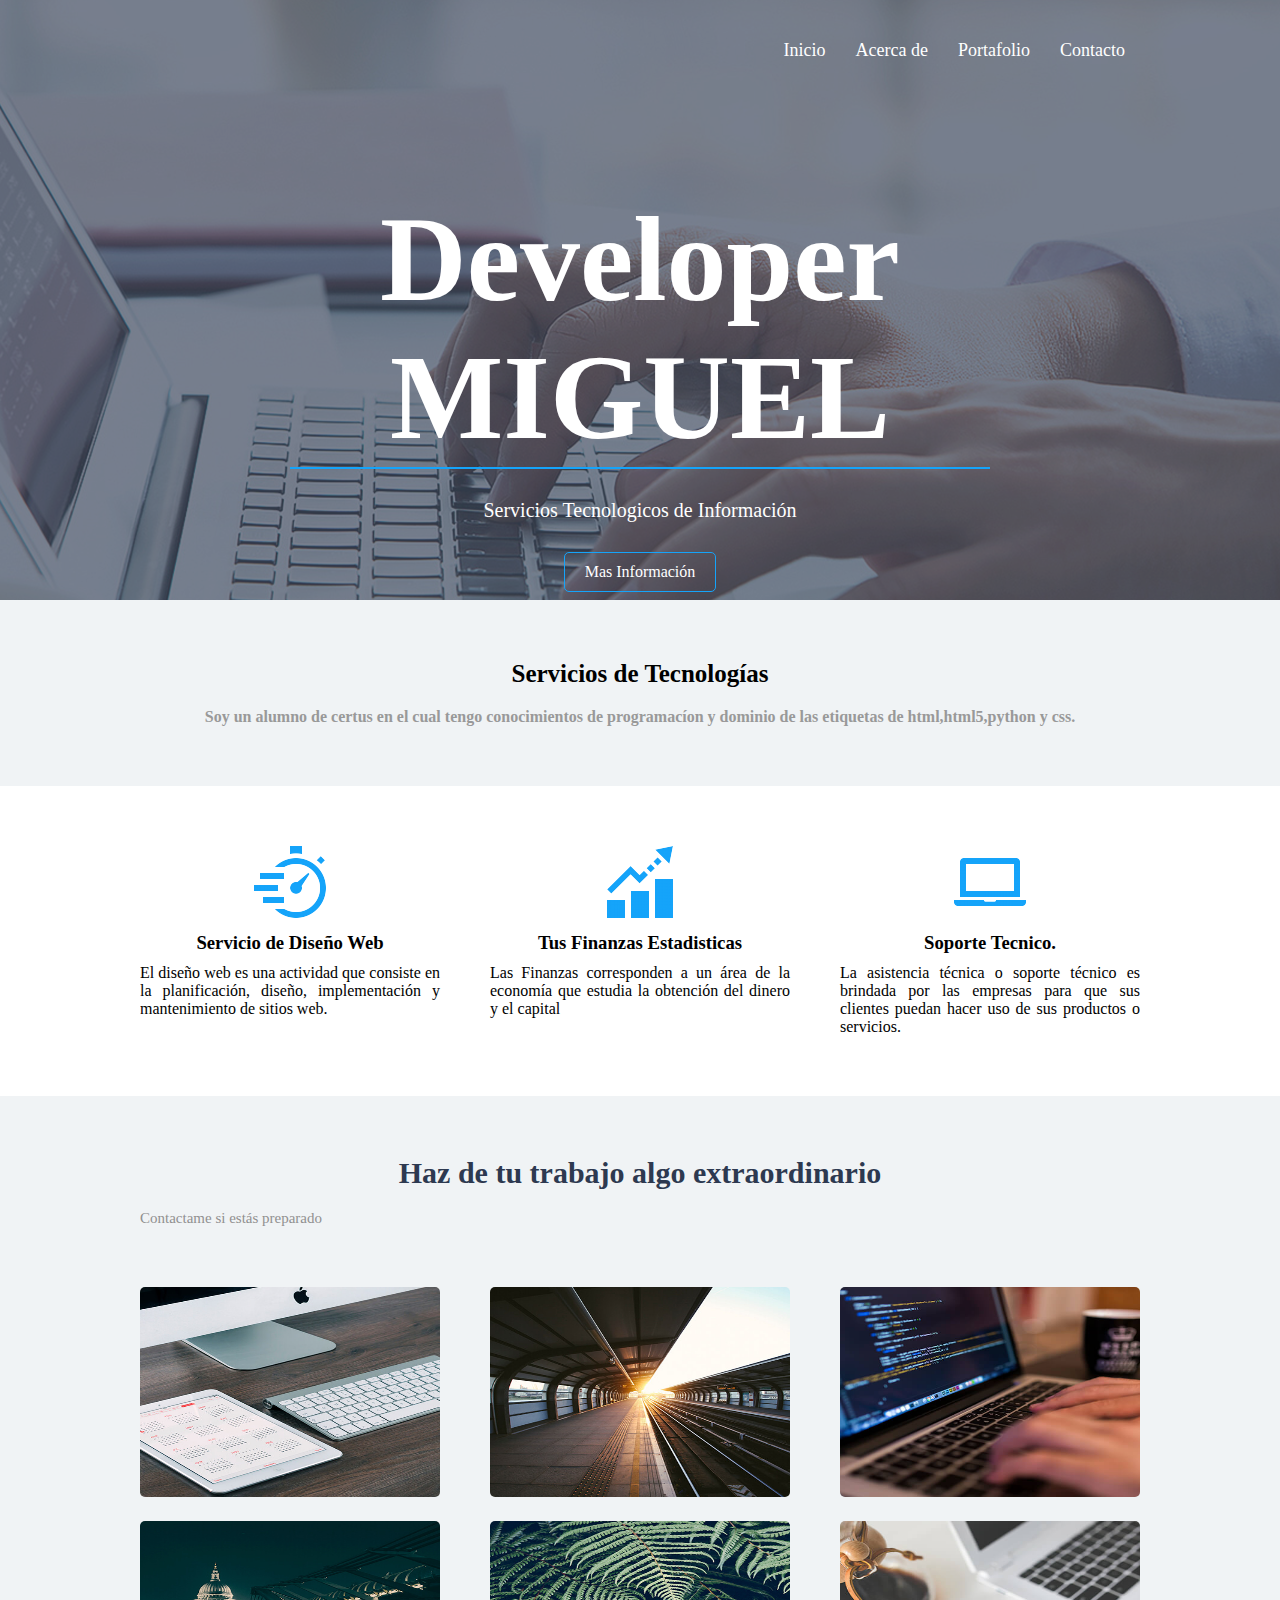
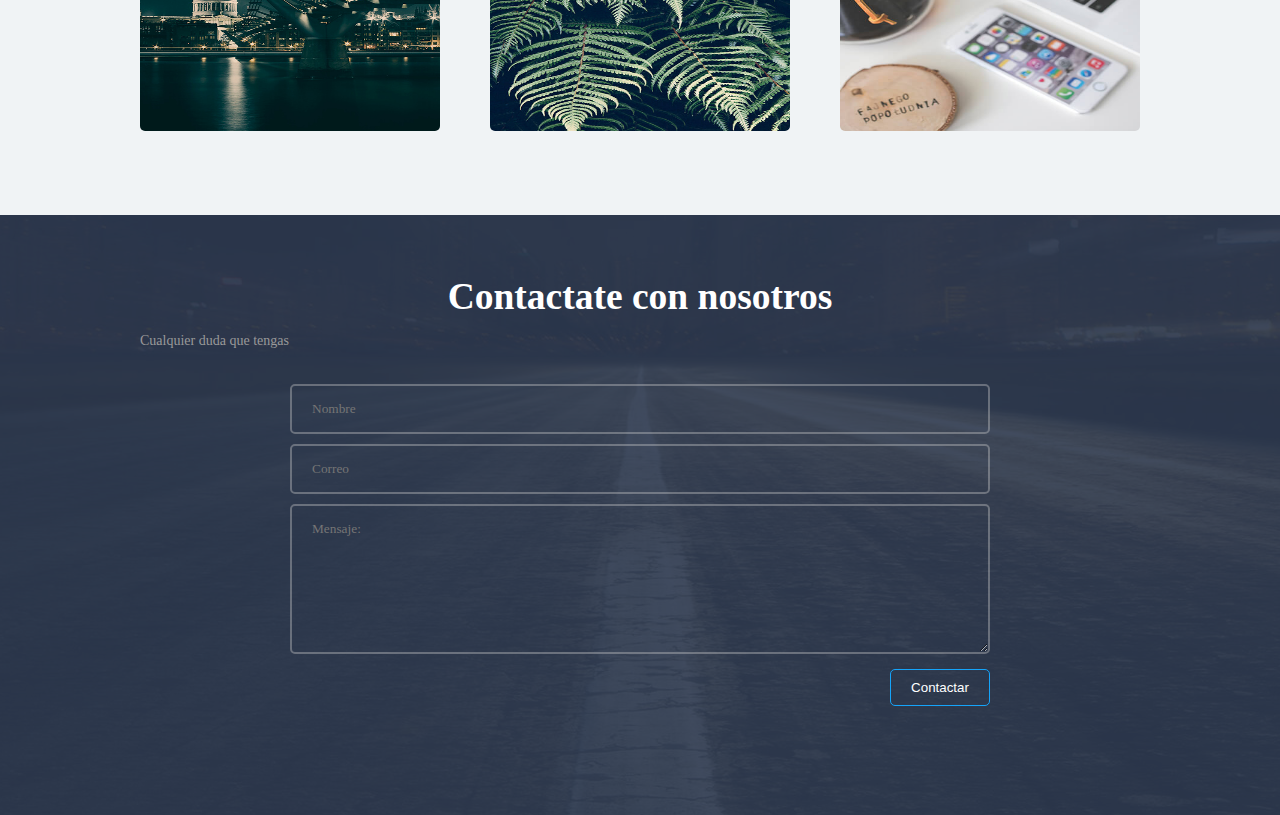
<file: index.html>
<!DOCTYPE html>
<html lang="en">
<head>
    <meta charset="UTF-8">
    <meta http-equiv="X-UA-Compatible" content="IE=edge">
    <meta name="viewport" content="width=device-width, initial-scale=1.0">
    <title>Miguel Mujica │ ADMINISTRADOR WEB</title>
    <link rel="stylesheet" href="css/estilos.css">
</head>
<body>
    <header>
        <div class="contenedor">
            <nav class="menu">
                <a href="index.html">Inicio</a>
                <a href="acerca.html">Acerca de</a>
                <a href="portafolio.html">Portafolio</a>
                <a href="contacto.html">Contacto</a>
            </nav>
            <div class="contenido-header">
                <h1 class="titulo-header">Developer MIGUEL</h1>
                <span class="linea-header"></span>
                <h2 class="texto-header">
                    Servicios Tecnologicos
                <span class="desaparecer">
                    de Información 
                </span></h2>
                <a href="" class="action-header">Mas Información</a>
            </div>
        </div>
    </header>
    <main>
        <section class="quienes">
            <div class="contenedor">
                <h3 class="quienes-titulo">Servicios de Tecnologías</h3>
                <p class="quienes-parrafo">
                    Soy un alumno de certus en el cual tengo conocimientos de programacíon y
                    dominio de las etiquetas de html,html5,python y css.
                </p>
            </div>
        </section>
        <section class="quehacemos">
            <div class="contenedor">
                <div class="contenido-cajas">
                    <div class="tarjeta">
                        <img src="img/icono1.png" alt=""
                        class="imagen-tarjeta">
                        <div class="contenido-tarjeta">
                        <h3 class="titulo-tarjeta">Servicio de Diseño Web</h3>
                        <p class="parrafo-tarjeta">
                            El diseño web es una actividad que consiste en la planificación, diseño, implementación y mantenimiento de sitios web.
                        </p>
                        </div>
                    </div>
                    <div class="tarjeta">
                        <img src="img/icono2.png" alt="" class="imagen-tarjeta">
                        <div class="contenido-tarjeta">
                           <h3 class="titulo-tarjeta">
                           Tus Finanzas Estadisticas</h3>
                           <p class="parrafo-tarjeta">
                               Las Finanzas corresponden a un área de la economía que estudia la obtención del dinero y el capital
                           </p> 
                        </div>
                    </div>
                    <div class="tarjeta">
                        <img src="img/icono3.png" alt="" class="imagen-tarjeta">
                        <div class="contenido-tarjeta">
                            <h3 class="titulo-tarjeta">
                            Soporte Tecnico.</h3>
                            <p class="parrafo-tarjeta">
                               La asistencia técnica o soporte técnico es brindada por las empresas para que sus clientes puedan hacer uso de sus productos o servicios. 
                            </p>
                        </div>
                    </div>
                </div>
            </div>
        </section>
        <section class="portafolio">
            <div class="contenedor">
                <div class="portafolio-textos">
                    <h2>Haz de tu trabajo algo extraordinario</h2>
                    <p>Contactame si estás preparado</p>
                </div>
                <section class="galeria">
                    <div class="fotos">
                        <img src="img/1.jpg" alt="">
                    </div>
                    <div class="fotos">
                        <img src="img/2.jpg" alt="">
                    </div>
                    <div class="fotos">
                        <img src="img/3.jpg" alt="">
                    </div>
                    <div class="fotos">
                        <img src="img/4.jpg" alt="">
                    </div>
                    <div class="fotos">
                        <img src="img/5.jpg" alt="">
                    </div>
                    <div class="fotos">
                        <img src="img/6.jpg" alt="">
                    </div>
                </section>
            </div>
        </section>
    </main>
    <footer>
        <section class="contacto">
            <div class="contenedor">
                <div class="footer-textos">
                    <h2>Contactate con nosotros</h2>
                    <p>Cualquier duda que tengas</p>
                </div>
                <form action="" class="formulario" method="POST">
                    <input type="text" placeholder="Nombre" id="nombre" name="nombre" required value="">
                    <input type="text" placeholder="Correo" id="correo" name="correo" required value="" class="email">
                    <textarea name="mensaje" id="mensaje" placeholder="Mensaje:"></textarea>
                    <div class="derecha">
                        <input class="boton derecha" type="submit" value="Contactar" name="submit">
                    </div>
                </form>
            </div>
        </section>
    </footer>
</body>
</html>
</file>
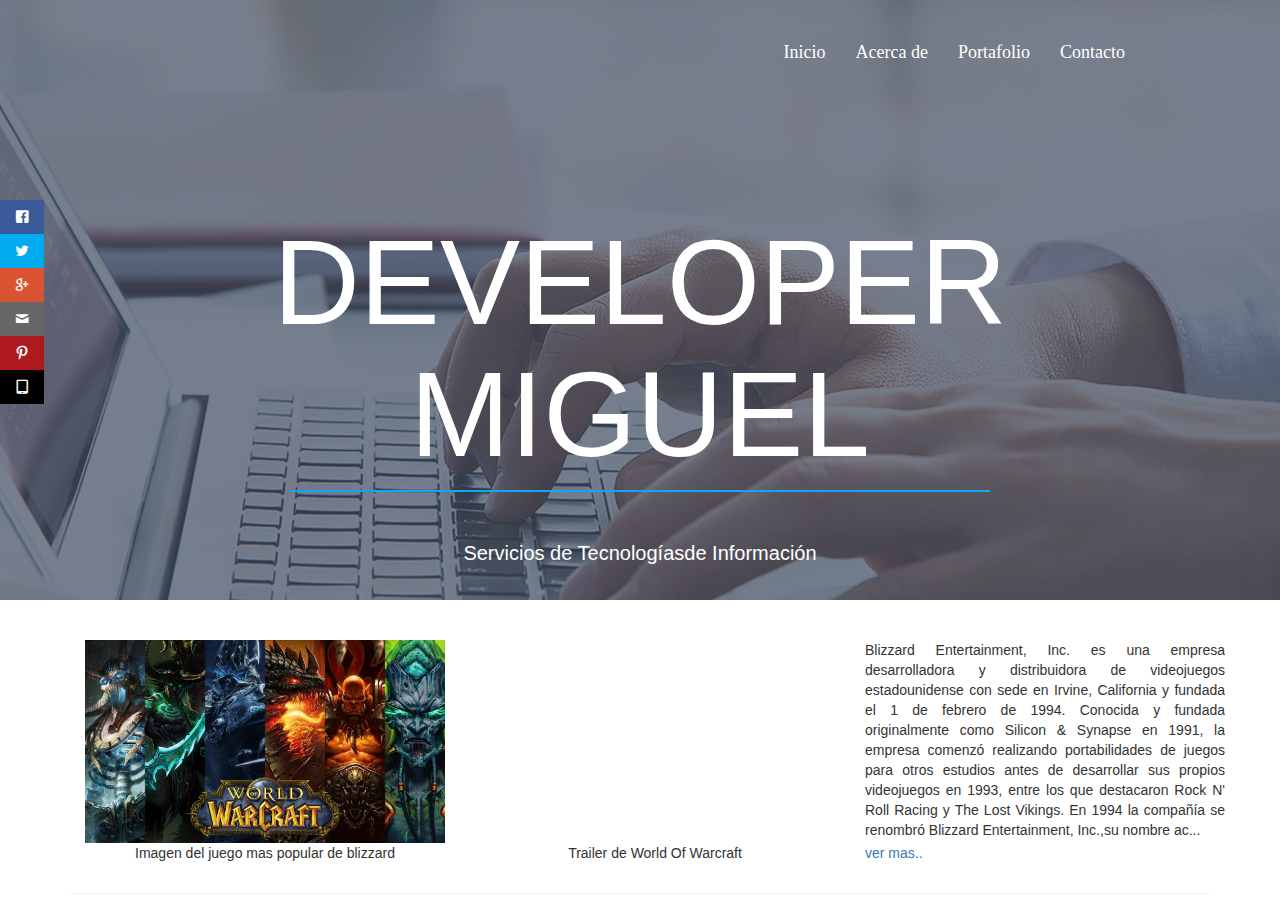
<file: acerca.html>
<!DOCTYPE html>
<html lang="en">
<head>
    <meta charset="UTF-8">
    <meta http-equiv="X-UA-Compatible" content="IE=edge">
    <meta name="viewport" content="width=device-width, initial-scale=1.0">
    <title>Portafolio Videos</title>
    <!--Banner avisos publicitarios-->
    <link rel="stylesheet" href="css/EstilosRedesSociales.css">
    <link rel="stylesheet" href="css/fontsRedesSociales.css">
    <!--Estilos personalizados para el banner-->
    <link rel="stylesheet" href="css/estilos.css">
    <!--bootstrap-->
    <link rel="stylesheet" href="css/bootstrap.css">
</head>
<body>
    <header>
        <div class="contenedor">
            <nav class="menu">
                <a href="index.html">Inicio</a>
                <a href="acerca.html">Acerca de</a>
                <a href="portafolio.html">Portafolio</a>
                <a href="contacto.html">Contacto</a>
            </nav>
            <div class="contenido-header">
                <h1 class="titulo-header">DEVELOPER MIGUEL</h1>
                <span class="linea-header"></span>
                <h2 class="texto-header">Servicios de Tecnologías<span class="desaparecer">de Información</span></h2>
            </div>
        </div>
    </header>
    <div class="container">
        <br>
        <br>
        <div class="social">
            <ul>
                <li><a href="https://www.facebook.com/CERTUSPERU" target="_blank" class="icon-facebook"></a></li>
                <li><a href="https://twitter.com/" target="_blank" class="icon-twitter"></a></li>
                <li><a href="https://www.google.com.pe/?gfe_rd=cr&ei=TqocVrikN5aZmAH1wIHgCg" target="_blank" class="icon-google"></a></li>
                <li><a href="mailto:" class="icon-mail"></a></li>
                <li><a href="https://www.falabella.com.pe/falabella-pe/" target="_blank" class="icon-pinterest"></a></li>
                <li><a href="https://www.android.com/" target="_blank" class="icon-tablet"></a></li>
            </ul>
        </div>
        <!--parte 1-->
        <div class="container">
            <div class="row">
                <div class="col-sm-4">
                    <div class="embed-responsive embed-responsive-16by9">
                        <img src="img/1226438049_preview_maxresdefault_live.jpg" class="world" alt="Wow">
                    </div>
                    <p class="text1">Imagen del juego mas popular de blizzard</p>
                </div>
                <div class="col-sm-4">
                    <div class="embed-responsive embed-responsive-16by9">
                        <iframe width="995" height="569" src="https://www.youtube.com/embed/vlVSJ0AvZe0" title="YouTube video player" frameborder="0" allow="accelerometer; autoplay; clipboard-write; encrypted-media; gyroscope; picture-in-picture" allowfullscreen></iframe>
                    </div>
                    <p class="text2">Trailer de World Of Warcraft</p>
                </div>
                <div class="col-sm-4">
                    <div class="embed-responsive embed-responsive-16by9">
                        <p>Blizzard Entertainment, Inc. es una empresa desarrolladora y distribuidora de videojuegos estadounidense con sede en Irvine, California y fundada el 1 de febrero de 1994. Conocida y fundada originalmente como Silicon & Synapse en 1991, la empresa comenzó realizando portabilidades de juegos para otros estudios antes de desarrollar sus propios videojuegos en 1993, entre los que destacaron Rock N' Roll Racing y The Lost Vikings. En 1994 la compañía se renombró Blizzard Entertainment, Inc.,su nombre ac...</p>
                    </div>
                    <a href="https://es.wikipedia.org/wiki/Blizzard_Entertainment" target="_blank" title="ver PDF">ver mas..</a>
                </div>
            </div>
        </div>
        <hr>
        <!--parte 2-->
    </div>
</body>
</html>
</file>
<file: css/estilos.css>
*{
    margin:0; /*establece los márgenes de un elemento especificando entre uno y cuatro valores, donde cada valor es una longitud, un porcentaje o auto*/
    padding:0; /*El área de padding es el espacio entre el contenido */
    box-sizing: border-box; /*es una propiedad CSS para cambiar el modelo de caja por defecto de los navegadores*/
}

body{
    background: #fff; /*color de fondo en la web */
    font-family:'lato'; /*Es el tipo de letra o familia de tipos de letra es el tipo de letra que se aplicará al cuerpo de texto en un navegador*/
    font-size: 16px; /*Es el tamaño de la fuente de letra */
}
.world{
    width: 100%;
}
iframe{
    width: 100%;
}
p{
    text-align: justify;
}
.text1{
    text-align: center;
}
.text2{
    text-align: center;
}
.contenedor{
    width: 90%;/*el archo de la pagina web porcentaje que se adapta segun al tamaño del navegador */
    max-width: 1000px; /*Así max-width define el ancho máximo que un elemento puede tener.max-width cambia el tamaño del elemento si el valor de width es mayor
     que el de max-width*/
    overflow: hidden;/*a propiedad CSS overflow: si recortar contenido, dibujar barras de desplazamiento o mostrar el contenido excedente en un elemento a nivel de bloque.*/
    margin: auto; /*La propiedad margin establece los márgenes de un elemento especificando entre uno y cuatro valores, donde cada valor es una longitud, un porcentaje
     o auto.*/
}

header{
    background-image: url('../img/portada.png'); /*La propiedad La imagen se muestra en la zona que ocupan el contenido y el relleno del elemento, justo hasta su borde*/
    height:600px; /* representa la altura la medida*/
    background-repeat: no-repeat; /*La propiedad de CSS background-repeat define como se repiten los fondos del documento. Un fondo de imagen puede ser repetido sobre 
    el eje horizontal, el eje vertical, ambos ejes, o no estar repetido*/
    background-position:center; /*background-position define la posición inicial de la imagen de fondo especificada.*/
    background-attachment: cover;/*La propiedad  si la imagen de fondo establecida en un elemento se mueve o permanece fija cuando se hace scroll en la ventana del 
    navegador.*/
}
header .menu{
    margin:30px 0; /*establece los márgenes de un elemento especificando entre uno y cuatro valores, donde cada valor es una longitud, un porcentaje o auto*/
    display:flex;/*La propiedad CSS flex alterar las dimensiones, Los elementos flexibles pueden ser estirados para utilizar el espacio disponible proporcional.*/
    justify-content: flex-end; /*La propiedad CSS justify-content define cómo el navegador distribuye el espacio entre y alrededor de los items flex, a lo largo
     del eje principal de su contenedor*/
    flex-wrap: wrap; /*La propiedad flex-wrap de CSS especifica si los elementos "hijos" son obligados a permanecer en una misma línea o pueden fluir en varias líneas. */
}
header .menu a:hover{
    text-decoration: underline;
}
header .menu a{
    font-size:18px;
    font-family: 'lato';
    font-weight: 300; /*La propiedad font-weight de CSS especifica el peso o grueso de la letra. Algunos tipos de letra sólo están disponibles en normal y bold .*/
    display: inline-block; /* display : inline. El elemento aparece en línea  */
    padding:10px 0;
    margin:0 15px;
    color:#fff;
    text-decoration: none;/*se usa para establecer el formato de texto a subrayado ( underline ) y suprarrayado ( overline ), tachado ( line-through ) o parpadeo ( blink ).*/
}
header .contenido-header{
    margin:120px 0;
    display: flex; /*La propiedad CSS flex alterar las dimensiones, Los elementos flexibles pueden ser estirados para utilizar el espacio disponible proporcional.*/
    flex-direction: column;/*La propiedad CSS flex-direction especifica cómo colocar los objetos flexibles en el contenedor flexible definiendo el eje principal y la dirección*/
    flex-wrap: wrap; /*La propiedad flex-wrap de CSS especifica si los elementos "hijos" son obligados a permanecer en una misma línea o pueden fluir en varias líneas. */
    justify-content: center;
    align-content: center;
}
header .contenido-header .titulo-header{
    font-size: 120px;
    text-align: center;
    color: #fff;
    text-align: center;
}

header .contenido-header .linea-header{
    width: 700px;
    margin: auto;
    height:2px;
    background: #15a4fa;
    margin-bottom:30px;
    text-align: center;
}

header .contenido-header .texto-header{
    color:#fff;
    font-weight: 300;
    margin-bottom:30px;
    font-size:20px;
    text-align: center;
}

header .contenido-header .action-header{
    display: inline-block;
    margin: auto;
    color: #fff;   
    text-decoration: none;
    border:1px solid #15a4fa;
    padding: 10px 20px;
    border-radius: 5px;
}

header .contenido-header .action-header:hover{
    background: #15a4fa;
    color: #fff;
}

main .quienes{
    background: #f0f3f5;
    padding:60px 0;
}

main .quienes .quienes-titulo{
    color:#000;
    font-size: 25px;
    text-align: center;
    margin-bottom:20px;
}

main .quienes .quienes-parrafo{
    text-align: center;
    color:#999999;
    font-weight: 600;
}

main .quehacemos{
    margin:60px 0;  
}
main .contenido-cajas{
    display: flex; /*La propiedad CSS flex alterar las dimensiones, Los elementos flexibles pueden ser estirados para utilizar el espacio disponible proporcional.*/
    justify-content: space-between;/*La propiedad CSS justify-content define cómo el navegador distribuye el espacio entre y alrededor de los items flex, a lo largo del 
    eje principal de su contenedor.*/
    flex-wrap: wrap;
}

main .quehacemos .contenido-cajas .tarjeta{
    width: 30%;
    text-align: center;
}

main .quehacemos .contenido-cajas .tarjeta .contenido-tarjeta .titulo-tarjeta{
    margin:10px 0;   
}

main .portafolio{
    background: #f0f3f5;
    padding: 60px 0;
}

main .portafolio .portafolio-textos{
    text-align: center;
    margin-bottom: 60px;/*CSS (margen-inferior) es la propiedad de un elemento que establece el espacio requerido en la parte inferior de un elemento*/
    color:#2d3950;
    font-size: 20px;
}

main .portafolio .portafolio-textos p{
    color: #909090;
    font-size: 15px;
    margin:20px 0 0 0;
}

main .portafolio .galeria{
    display: flex;
    justify-content: space-between;
    flex-wrap: wrap; /*La propiedad flex-wrap de CSS especifica si los elementos "hijos" son obligados a permanecer en una misma línea o pueden fluir en varias líneas. */
}

main .portafolio .galeria .fotos{
    width: 30%;
    margin-bottom:20px;
}

main .portafolio .galeria .fotos img{
    width: 100%;
    height:210px;
    border-radius: 5px;
}
main .portafolio .galeria .fotos img:hover{
    opacity:.6;
    cursor: pointer;
}

footer .contacto{
    height:600px;
    background-image: url(../img/footer.png);
    background-position:center;
    padding:60px 0;
}

footer .footer-textos{
    text-align: center;
    color: #fff;
    font-size:25px;
}

footer .footer-textos p{
    font-size: 14px;
    margin:15px 0 30px 0;
    color: #999999;

}
form{
    display: flex;
    flex-direction: column;
    margin: auto;
    width: 70%;
    
}
footer .contacto  input[type="text"], footer .contacto  input[type="email"],
footer .contacto  textarea{
    width: 100%;
    margin: 5px 0;
    padding: 15px 20px;
    background: none;
    border-radius: 5px;
    color:rgb(204, 204, 204);
    border: 2px solid rgba(204, 204, 204, 0.383);
    font-family: 'lato';
    font-weight: 300;
}
footer .contacto  textarea{
    height:150px;
    max-height: 150px;
    max-width: 100%;
    min-width: 100%;
    min-height: 150px;
}
.derecha{
   display: flex;
   justify-content: flex-end;
}
footer .contacto  input[type="submit"]{
    display:block;
    width: 100px;
    margin:10px 0;
    padding: 10px 15px;
    background: none;
    border:1px solid #15a4fa;
    border-radius: 5px; /*La propiedad border-radius de CSS3 nos permite redondear los bordes de las cajas.diseño 
    de las cajas que muestran el contenido de una web y para hacer algunas figuras sencilla, como los círculos*/
    color:#fff;
    cursor: pointer; /*te coloca el puntero de mouse es una manito de navegador web*/
    float:right;
}
footer .contacto  input[type="submit"]:hover{
    background: #15a4fa;
    color: #fff;
}

.footer{
    height:200px;
    background: #000;
}
/*medida de moviles horizontales tables verticales : screen pantalla and=y */
@media screen and (max-width:760px){
    header .menu{
        justify-content: center;/*contenido texto centrando uniforme*/
        background: red;/*color de fondo */
    }
    header .contenido-header .texto-header{
       font-size:18px; /*tamaño fuente 18px*/
       background: #2d3950;
    }
    header .contenido-header .texto-header .desaparecer{
        display:none ;/*ocultando el texto none:oculto */
        background: orange;
    }
}
/*moviles verticales en general: motorola,huawei.*/
@media screen and (max-width:630px){
    header .contenido-header .titulo-header{
        font-size:80px;
    }
    header .contenido-header .linea-header{
        width: 400px;
    }
    main .portafolio .galeria .fotos{
        width:49%;
    }
}
/* CELULAR MEDIANOS SMARTH PTHONES*/
@media screen and (max-width: 500px){
    header .contenido-header .titulo-header{
        font-size:40px;
    }
    main .quehacemos .contenido-cajas .tarjeta{
       width: 48%;
    }
    main .contenido-cajas{
        justify-content: center
    }
    main .quehacemos .contenido-cajas .tarjeta{
        margin:20px 0;
    }
}
/* CELULAR PEQUEÑOS SMARTH PTHONES*/
@media screen and (max-width: 350px){
    main .quehacemos .contenido-cajas .tarjeta{
        width: 98%;
    }
    header .contenido-header .texto-header{
        font-size:15px;
    }
}
</file>
<file: css/EstilosRedesSociales.css>
@charset "utf-8";
/* CSS Document */

*{
	margin:0;
	padding:0;
	-webkit-box-sizing: border-box;
	-moz-box-sizing:border-box;
	box-sizing:border-box;
}

.social{
	position:fixed;
	left:0;
	top:200px;
	z-index:2000;	
		
}

.social ul{
	list-style:none;	
	
}

.social ul li a{
	display:inline-block;
	color: 	#fff;
	background:#000;
	padding: 10px 15px;
	text-decoration:none;
	-webkit-transition:all 500ms ease;
	-o-transition:all 500ms ease;
	transition:all 500ms ease;
	
	
}

.social ul li .icon-facebook{background:#3B5998;}
.social ul li .icon-twitter{background:#00ABF0;}
.social ul li .icon-google{background:#D95232;}
.social ul li .icon-pinterest{background:#AE181F;}
.social ul li .icon-mail{background:#666666;}

.social ul li a:hover{
	padding: 10px 30px;
	background:#000;
	
}
</file>
<file: css/fontsRedesSociales.css>
@font-face {
  font-family: 'icomoon';
  src:  url('fonts/icomoon.eot?q1pa5y');
  src:  url('fonts/icomoon.eot?q1pa5y#iefix') format('embedded-opentype'),
    url('fonts/icomoon.ttf?q1pa5y') format('truetype'),
    url('fonts/icomoon.woff?q1pa5y') format('woff'),
    url('fonts/icomoon.svg?q1pa5y#icomoon') format('svg');
  font-weight: normal;
  font-style: normal;
}

[class^="icon-"], [class*=" icon-"] {
  /* use !important to prevent issues with browser extensions that change fonts */
  font-family: 'icomoon' !important;
  speak: none;
  font-style: normal;
  font-weight: normal;
  font-variant: normal;
  text-transform: none;
  line-height: 1;

  /* Better Font Rendering =========== */
  -webkit-font-smoothing: antialiased;
  -moz-osx-font-smoothing: grayscale;
}

.icon-add-to-list:before {
  content: "\e900";
}
.icon-classic-computer:before {
  content: "\e901";
}
.icon-controller-fast-backward:before {
  content: "\e902";
}
.icon-creative-commons-attribution:before {
  content: "\e903";
}
.icon-creative-commons-noderivs:before {
  content: "\e904";
}
.icon-creative-commons-noncommercial-eu:before {
  content: "\e905";
}
.icon-creative-commons-noncommercial-us:before {
  content: "\e906";
}
.icon-creative-commons-public-domain:before {
  content: "\e907";
}
.icon-creative-commons-remix:before {
  content: "\e908";
}
.icon-creative-commons-share:before {
  content: "\e909";
}
.icon-creative-commons-sharealike:before {
  content: "\e90a";
}
.icon-creative-commons:before {
  content: "\e90b";
}
.icon-document-landscape:before {
  content: "\e90c";
}
.icon-remove-user:before {
  content: "\e90d";
}
.icon-warning:before {
  content: "\e90e";
}
.icon-arrow-bold-down:before {
  content: "\e90f";
}
.icon-arrow-bold-left:before {
  content: "\e910";
}
.icon-arrow-bold-right:before {
  content: "\e911";
}
.icon-arrow-bold-up:before {
  content: "\e912";
}
.icon-arrow-down:before {
  content: "\e913";
}
.icon-arrow-left:before {
  content: "\e914";
}
.icon-arrow-long-down:before {
  content: "\e915";
}
.icon-arrow-long-left:before {
  content: "\e916";
}
.icon-arrow-long-right:before {
  content: "\e917";
}
.icon-arrow-long-up:before {
  content: "\e918";
}
.icon-arrow-right:before {
  content: "\e919";
}
.icon-arrow-up:before {
  content: "\e91a";
}
.icon-arrow-with-circle-down:before {
  content: "\e91b";
}
.icon-arrow-with-circle-left:before {
  content: "\e91c";
}
.icon-arrow-with-circle-right:before {
  content: "\e91d";
}
.icon-arrow-with-circle-up:before {
  content: "\e91e";
}
.icon-bookmark:before {
  content: "\e91f";
}
.icon-bookmarks:before {
  content: "\e920";
}
.icon-chevron-down:before {
  content: "\e921";
}
.icon-chevron-left:before {
  content: "\e922";
}
.icon-chevron-right:before {
  content: "\e923";
}
.icon-chevron-small-down:before {
  content: "\e924";
}
.icon-chevron-small-left:before {
  content: "\e925";
}
.icon-chevron-small-right:before {
  content: "\e926";
}
.icon-chevron-small-up:before {
  content: "\e927";
}
.icon-chevron-thin-down:before {
  content: "\e928";
}
.icon-chevron-thin-left:before {
  content: "\e929";
}
.icon-chevron-thin-right:before {
  content: "\e92a";
}
.icon-chevron-thin-up:before {
  content: "\e92b";
}
.icon-chevron-up:before {
  content: "\e92c";
}
.icon-chevron-with-circle-down:before {
  content: "\e92d";
}
.icon-chevron-with-circle-left:before {
  content: "\e92e";
}
.icon-chevron-with-circle-right:before {
  content: "\e92f";
}
.icon-chevron-with-circle-up:before {
  content: "\e930";
}
.icon-cloud:before {
  content: "\e931";
}
.icon-controller-fast-forward:before {
  content: "\e932";
}
.icon-controller-jump-to-start:before {
  content: "\e933";
}
.icon-controller-next:before {
  content: "\e934";
}
.icon-controller-paus:before {
  content: "\e935";
}
.icon-controller-play:before {
  content: "\e936";
}
.icon-controller-record:before {
  content: "\e937";
}
.icon-controller-stop:before {
  content: "\e938";
}
.icon-controller-volume:before {
  content: "\e939";
}
.icon-dot-single:before {
  content: "\e93a";
}
.icon-dots-three-horizontal:before {
  content: "\e93b";
}
.icon-dots-three-vertical:before {
  content: "\e93c";
}
.icon-dots-two-horizontal:before {
  content: "\e93d";
}
.icon-dots-two-vertical:before {
  content: "\e93e";
}
.icon-download:before {
  content: "\e93f";
}
.icon-emoji-flirt:before {
  content: "\e940";
}
.icon-flow-branch:before {
  content: "\e941";
}
.icon-flow-cascade:before {
  content: "\e942";
}
.icon-flow-line:before {
  content: "\e943";
}
.icon-flow-parallel:before {
  content: "\e944";
}
.icon-flow-tree:before {
  content: "\e945";
}
.icon-install:before {
  content: "\e946";
}
.icon-layers:before {
  content: "\e947";
}
.icon-open-book:before {
  content: "\e948";
}
.icon-resize-100:before {
  content: "\e949";
}
.icon-resize-full-screen:before {
  content: "\e94a";
}
.icon-save:before {
  content: "\e94b";
}
.icon-select-arrows:before {
  content: "\e94c";
}
.icon-sound-mute:before {
  content: "\e94d";
}
.icon-sound:before {
  content: "\e94e";
}
.icon-trash:before {
  content: "\e94f";
}
.icon-triangle-down:before {
  content: "\e950";
}
.icon-triangle-left:before {
  content: "\e951";
}
.icon-triangle-right:before {
  content: "\e952";
}
.icon-triangle-up:before {
  content: "\e953";
}
.icon-uninstall:before {
  content: "\e954";
}
.icon-upload-to-cloud:before {
  content: "\e955";
}
.icon-upload:before {
  content: "\e956";
}
.icon-add-user:before {
  content: "\e957";
}
.icon-address:before {
  content: "\e958";
}
.icon-adjust:before {
  content: "\e959";
}
.icon-air:before {
  content: "\e95a";
}
.icon-aircraft-landing:before {
  content: "\e95b";
}
.icon-aircraft-take-off:before {
  content: "\e95c";
}
.icon-aircraft:before {
  content: "\e95d";
}
.icon-align-bottom:before {
  content: "\e95e";
}
.icon-align-horizontal-middle:before {
  content: "\e95f";
}
.icon-align-left:before {
  content: "\e960";
}
.icon-align-right:before {
  content: "\e961";
}
.icon-align-top:before {
  content: "\e962";
}
.icon-align-vertical-middle:before {
  content: "\e963";
}
.icon-archive:before {
  content: "\e964";
}
.icon-area-graph:before {
  content: "\e965";
}
.icon-attachment:before {
  content: "\e966";
}
.icon-awareness-ribbon:before {
  content: "\e967";
}
.icon-back-in-time:before {
  content: "\e968";
}
.icon-back:before {
  content: "\e969";
}
.icon-bar-graph:before {
  content: "\e96a";
}
.icon-battery:before {
  content: "\e96b";
}
.icon-beamed-note:before {
  content: "\e96c";
}
.icon-bell:before {
  content: "\e96d";
}
.icon-blackboard:before {
  content: "\e96e";
}
.icon-block:before {
  content: "\e96f";
}
.icon-book:before {
  content: "\e970";
}
.icon-bowl:before {
  content: "\e971";
}
.icon-box:before {
  content: "\e972";
}
.icon-briefcase:before {
  content: "\e973";
}
.icon-browser:before {
  content: "\e974";
}
.icon-brush:before {
  content: "\e975";
}
.icon-bucket:before {
  content: "\e976";
}
.icon-cake:before {
  content: "\e977";
}
.icon-calculator:before {
  content: "\e978";
}
.icon-calendar:before {
  content: "\e979";
}
.icon-camera:before {
  content: "\e97a";
}
.icon-ccw:before {
  content: "\e97b";
}
.icon-chat:before {
  content: "\e97c";
}
.icon-check:before {
  content: "\e97d";
}
.icon-circle-with-cross:before {
  content: "\e97e";
}
.icon-circle-with-minus:before {
  content: "\e97f";
}
.icon-circle-with-plus:before {
  content: "\e980";
}
.icon-circle:before {
  content: "\e981";
}
.icon-circular-graph:before {
  content: "\e982";
}
.icon-clapperboard:before {
  content: "\e983";
}
.icon-clipboard:before {
  content: "\e984";
}
.icon-clock:before {
  content: "\e985";
}
.icon-code:before {
  content: "\e986";
}
.icon-cog:before {
  content: "\e987";
}
.icon-colours:before {
  content: "\e988";
}
.icon-compass:before {
  content: "\e989";
}
.icon-copy:before {
  content: "\e98a";
}
.icon-credit-card:before {
  content: "\e98b";
}
.icon-credit:before {
  content: "\e98c";
}
.icon-cross:before {
  content: "\e98d";
}
.icon-cup:before {
  content: "\e98e";
}
.icon-cw:before {
  content: "\e98f";
}
.icon-cycle:before {
  content: "\e990";
}
.icon-database:before {
  content: "\e991";
}
.icon-dial-pad:before {
  content: "\e992";
}
.icon-direction:before {
  content: "\e993";
}
.icon-document:before {
  content: "\e994";
}
.icon-documents:before {
  content: "\e995";
}
.icon-drink:before {
  content: "\e996";
}
.icon-drive:before {
  content: "\e997";
}
.icon-drop:before {
  content: "\e998";
}
.icon-edit:before {
  content: "\e999";
}
.icon-email:before {
  content: "\e99a";
}
.icon-emoji-happy:before {
  content: "\e99b";
}
.icon-emoji-neutral:before {
  content: "\e99c";
}
.icon-emoji-sad:before {
  content: "\e99d";
}
.icon-erase:before {
  content: "\e99e";
}
.icon-eraser:before {
  content: "\e99f";
}
.icon-export:before {
  content: "\e9a0";
}
.icon-eye:before {
  content: "\e9a1";
}
.icon-feather:before {
  content: "\e9a2";
}
.icon-flag:before {
  content: "\e9a3";
}
.icon-flash:before {
  content: "\e9a4";
}
.icon-flashlight:before {
  content: "\e9a5";
}
.icon-flat-brush:before {
  content: "\e9a6";
}
.icon-folder-images:before {
  content: "\e9a7";
}
.icon-folder-music:before {
  content: "\e9a8";
}
.icon-folder-video:before {
  content: "\e9a9";
}
.icon-folder:before {
  content: "\e9aa";
}
.icon-forward:before {
  content: "\e9ab";
}
.icon-funnel:before {
  content: "\e9ac";
}
.icon-game-controller:before {
  content: "\e9ad";
}
.icon-gauge:before {
  content: "\e9ae";
}
.icon-globe:before {
  content: "\e9af";
}
.icon-graduation-cap:before {
  content: "\e9b0";
}
.icon-grid:before {
  content: "\e9b1";
}
.icon-hair-cross:before {
  content: "\e9b2";
}
.icon-hand:before {
  content: "\e9b3";
}
.icon-heart-outlined:before {
  content: "\e9b4";
}
.icon-heart:before {
  content: "\e9b5";
}
.icon-help-with-circle:before {
  content: "\e9b6";
}
.icon-help:before {
  content: "\e9b7";
}
.icon-home:before {
  content: "\e9b8";
}
.icon-hour-glass:before {
  content: "\e9b9";
}
.icon-image-inverted:before {
  content: "\e9ba";
}
.icon-image:before {
  content: "\e9bb";
}
.icon-images:before {
  content: "\e9bc";
}
.icon-inbox:before {
  content: "\e9bd";
}
.icon-infinity:before {
  content: "\e9be";
}
.icon-info-with-circle:before {
  content: "\e9bf";
}
.icon-info:before {
  content: "\e9c0";
}
.icon-key:before {
  content: "\e9c1";
}
.icon-keyboard:before {
  content: "\e9c2";
}
.icon-lab-flask:before {
  content: "\e9c3";
}
.icon-landline:before {
  content: "\e9c4";
}
.icon-language:before {
  content: "\e9c5";
}
.icon-laptop:before {
  content: "\e9c6";
}
.icon-leaf:before {
  content: "\e9c7";
}
.icon-level-down:before {
  content: "\e9c8";
}
.icon-level-up:before {
  content: "\e9c9";
}
.icon-lifebuoy:before {
  content: "\e9ca";
}
.icon-light-bulb:before {
  content: "\e9cb";
}
.icon-light-down:before {
  content: "\e9cc";
}
.icon-light-up:before {
  content: "\e9cd";
}
.icon-line-graph:before {
  content: "\e9ce";
}
.icon-link:before {
  content: "\e9cf";
}
.icon-list:before {
  content: "\e9d0";
}
.icon-location-pin:before {
  content: "\e9d1";
}
.icon-location:before {
  content: "\e9d2";
}
.icon-lock-open:before {
  content: "\e9d3";
}
.icon-lock:before {
  content: "\e9d4";
}
.icon-log-out:before {
  content: "\e9d5";
}
.icon-login:before {
  content: "\e9d6";
}
.icon-loop:before {
  content: "\e9d7";
}
.icon-magnet:before {
  content: "\e9d8";
}
.icon-magnifying-glass:before {
  content: "\e9d9";
}
.icon-mail:before {
  content: "\e9da";
}
.icon-man:before {
  content: "\e9db";
}
.icon-map:before {
  content: "\e9dc";
}
.icon-mask:before {
  content: "\e9dd";
}
.icon-medal:before {
  content: "\e9de";
}
.icon-megaphone:before {
  content: "\e9df";
}
.icon-menu:before {
  content: "\e9e0";
}
.icon-message:before {
  content: "\e9e1";
}
.icon-mic:before {
  content: "\e9e2";
}
.icon-minus:before {
  content: "\e9e3";
}
.icon-mobile:before {
  content: "\e9e4";
}
.icon-modern-mic:before {
  content: "\e9e5";
}
.icon-moon:before {
  content: "\e9e6";
}
.icon-mouse:before {
  content: "\e9e7";
}
.icon-music:before {
  content: "\e9e8";
}
.icon-network:before {
  content: "\e9e9";
}
.icon-new-message:before {
  content: "\e9ea";
}
.icon-new:before {
  content: "\e9eb";
}
.icon-news:before {
  content: "\e9ec";
}
.icon-note:before {
  content: "\e9ed";
}
.icon-notification:before {
  content: "\e9ee";
}
.icon-old-mobile:before {
  content: "\e9ef";
}
.icon-old-phone:before {
  content: "\e9f0";
}
.icon-palette:before {
  content: "\e9f1";
}
.icon-paper-plane:before {
  content: "\e9f2";
}
.icon-pencil:before {
  content: "\e9f3";
}
.icon-phone:before {
  content: "\e9f4";
}
.icon-pie-chart:before {
  content: "\e9f5";
}
.icon-pin:before {
  content: "\e9f6";
}
.icon-plus:before {
  content: "\e9f7";
}
.icon-popup:before {
  content: "\e9f8";
}
.icon-power-plug:before {
  content: "\e9f9";
}
.icon-price-ribbon:before {
  content: "\e9fa";
}
.icon-price-tag:before {
  content: "\e9fb";
}
.icon-print:before {
  content: "\e9fc";
}
.icon-progress-empty:before {
  content: "\e9fd";
}
.icon-progress-full:before {
  content: "\e9fe";
}
.icon-progress-one:before {
  content: "\e9ff";
}
.icon-progress-two:before {
  content: "\ea00";
}
.icon-publish:before {
  content: "\ea01";
}
.icon-quote:before {
  content: "\ea02";
}
.icon-radio:before {
  content: "\ea03";
}
.icon-reply-all:before {
  content: "\ea04";
}
.icon-reply:before {
  content: "\ea05";
}
.icon-retweet:before {
  content: "\ea06";
}
.icon-rocket:before {
  content: "\ea07";
}
.icon-round-brush:before {
  content: "\ea08";
}
.icon-rss:before {
  content: "\ea09";
}
.icon-ruler:before {
  content: "\ea0a";
}
.icon-scissors:before {
  content: "\ea0b";
}
.icon-share-alternitive:before {
  content: "\ea0c";
}
.icon-share:before {
  content: "\ea0d";
}
.icon-shareable:before {
  content: "\ea0e";
}
.icon-shield:before {
  content: "\ea0f";
}
.icon-shop:before {
  content: "\ea10";
}
.icon-shopping-bag:before {
  content: "\ea11";
}
.icon-shopping-basket:before {
  content: "\ea12";
}
.icon-shopping-cart:before {
  content: "\ea13";
}
.icon-shuffle:before {
  content: "\ea14";
}
.icon-signal:before {
  content: "\ea15";
}
.icon-sound-mix:before {
  content: "\ea16";
}
.icon-sports-club:before {
  content: "\ea17";
}
.icon-spreadsheet:before {
  content: "\ea18";
}
.icon-squared-cross:before {
  content: "\ea19";
}
.icon-squared-minus:before {
  content: "\ea1a";
}
.icon-squared-plus:before {
  content: "\ea1b";
}
.icon-star-outlined:before {
  content: "\ea1c";
}
.icon-star:before {
  content: "\ea1d";
}
.icon-stopwatch:before {
  content: "\ea1e";
}
.icon-suitcase:before {
  content: "\ea1f";
}
.icon-swap:before {
  content: "\ea20";
}
.icon-sweden:before {
  content: "\ea21";
}
.icon-switch:before {
  content: "\ea22";
}
.icon-tablet:before {
  content: "\ea23";
}
.icon-tag:before {
  content: "\ea24";
}
.icon-text-document-inverted:before {
  content: "\ea25";
}
.icon-text-document:before {
  content: "\ea26";
}
.icon-text:before {
  content: "\ea27";
}
.icon-thermometer:before {
  content: "\ea28";
}
.icon-thumbs-down:before {
  content: "\ea29";
}
.icon-thumbs-up:before {
  content: "\ea2a";
}
.icon-thunder-cloud:before {
  content: "\ea2b";
}
.icon-ticket:before {
  content: "\ea2c";
}
.icon-time-slot:before {
  content: "\ea2d";
}
.icon-tools:before {
  content: "\ea2e";
}
.icon-traffic-cone:before {
  content: "\ea2f";
}
.icon-tree:before {
  content: "\ea30";
}
.icon-trophy:before {
  content: "\ea31";
}
.icon-tv:before {
  content: "\ea32";
}
.icon-typing:before {
  content: "\ea33";
}
.icon-unread:before {
  content: "\ea34";
}
.icon-untag:before {
  content: "\ea35";
}
.icon-user:before {
  content: "\ea36";
}
.icon-users:before {
  content: "\ea37";
}
.icon-v-card:before {
  content: "\ea38";
}
.icon-video:before {
  content: "\ea39";
}
.icon-vinyl:before {
  content: "\ea3a";
}
.icon-voicemail:before {
  content: "\ea3b";
}
.icon-wallet:before {
  content: "\ea3c";
}
.icon-water:before {
  content: "\ea3d";
}
.icon-500px-with-circle:before {
  content: "\ea3e";
}
.icon-500px:before {
  content: "\ea3f";
}
.icon-basecamp:before {
  content: "\ea40";
}
.icon-behance:before {
  content: "\ea41";
}
.icon-creative-cloud:before {
  content: "\ea42";
}
.icon-dropbox:before {
  content: "\ea43";
}
.icon-evernote:before {
  content: "\ea44";
}
.icon-flattr:before {
  content: "\ea45";
}
.icon-foursquare:before {
  content: "\ea46";
}
.icon-google-drive:before {
  content: "\ea47";
}
.icon-google-hangouts:before {
  content: "\ea48";
}
.icon-grooveshark:before {
  content: "\ea49";
}
.icon-icloud:before {
  content: "\ea4a";
}
.icon-mixi:before {
  content: "\ea4b";
}
.icon-onedrive:before {
  content: "\ea4c";
}
.icon-paypal:before {
  content: "\ea4d";
}
.icon-picasa:before {
  content: "\ea4e";
}
.icon-qq:before {
  content: "\ea4f";
}
.icon-rdio-with-circle:before {
  content: "\ea50";
}
.icon-renren:before {
  content: "\ea51";
}
.icon-scribd:before {
  content: "\ea52";
}
.icon-sina-weibo:before {
  content: "\ea53";
}
.icon-skype-with-circle:before {
  content: "\ea54";
}
.icon-skype:before {
  content: "\ea55";
}
.icon-slideshare:before {
  content: "\ea56";
}
.icon-smashing:before {
  content: "\ea57";
}
.icon-soundcloud:before {
  content: "\ea58";
}
.icon-spotify-with-circle:before {
  content: "\ea59";
}
.icon-spotify:before {
  content: "\ea5a";
}
.icon-swarm:before {
  content: "\ea5b";
}
.icon-vine-with-circle:before {
  content: "\ea5c";
}
.icon-vine:before {
  content: "\ea5d";
}
.icon-vk-alternitive:before {
  content: "\ea5e";
}
.icon-vk-with-circle:before {
  content: "\ea5f";
}
.icon-vk:before {
  content: "\ea60";
}
.icon-xing-with-circle:before {
  content: "\ea61";
}
.icon-xing:before {
  content: "\ea62";
}
.icon-yelp:before {
  content: "\ea63";
}
.icon-dribbble-with-circle:before {
  content: "\ea64";
}
.icon-dribbble:before {
  content: "\ea65";
}
.icon-facebook-with-circle:before {
  content: "\ea66";
}
.icon-facebook:before {
  content: "\ea67";
}
.icon-flickr-with-circle:before {
  content: "\ea68";
}
.icon-flickr:before {
  content: "\ea69";
}
.icon-github-with-circle:before {
  content: "\ea6a";
}
.icon-github:before {
  content: "\ea6b";
}
.icon-google-with-circle:before {
  content: "\ea6c";
}
.icon-google:before {
  content: "\ea6d";
}
.icon-instagram-with-circle:before {
  content: "\ea6e";
}
.icon-instagram:before {
  content: "\ea6f";
}
.icon-lastfm-with-circle:before {
  content: "\ea70";
}
.icon-lastfm:before {
  content: "\ea71";
}
.icon-linkedin-with-circle:before {
  content: "\ea72";
}
.icon-linkedin:before {
  content: "\ea73";
}
.icon-pinterest-with-circle:before {
  content: "\ea74";
}
.icon-pinterest:before {
  content: "\ea75";
}
.icon-rdio:before {
  content: "\ea76";
}
.icon-stumbleupon-with-circle:before {
  content: "\ea77";
}
.icon-stumbleupon:before {
  content: "\ea78";
}
.icon-tumblr-with-circle:before {
  content: "\ea79";
}
.icon-tumblr:before {
  content: "\ea7a";
}
.icon-twitter-with-circle:before {
  content: "\ea7b";
}
.icon-twitter:before {
  content: "\ea7c";
}
.icon-vimeo-with-circle:before {
  content: "\ea7d";
}
.icon-vimeo:before {
  content: "\ea7e";
}
.icon-youtube-with-circle:before {
  content: "\ea7f";
}
.icon-youtube:before {
  content: "\ea80";
}
</file>
